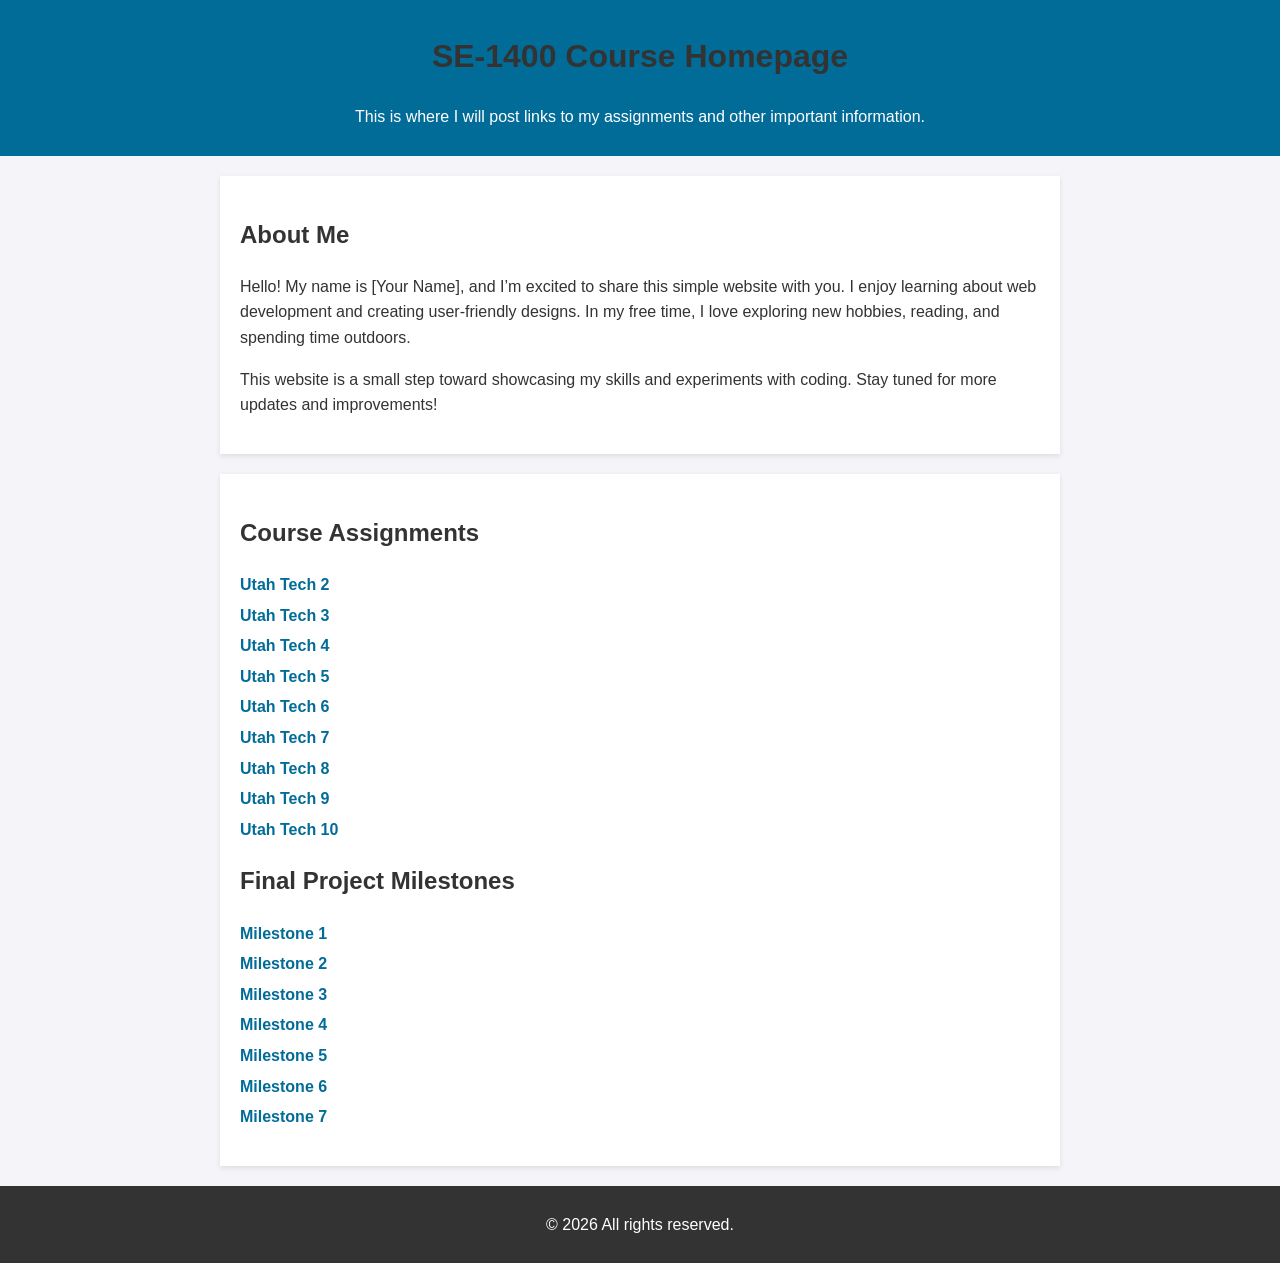
<file: day 1/index.html>
<!DOCTYPE html>
<html lang="en">

<head>
    <meta charset="UTF-8">
    <meta name="viewport" content="width=device-width, initial-scale=1.0">
    <meta name="robots" content="noindex, nofollow">
    <title>SE1400 Assignmnet Files</title>
    <style>
        body {
            font-family: Arial, sans-serif;
            line-height: 1.6;
            margin: 0;
            padding: 0;
            background-color: #f4f4f9;
            color: #333;
        }

        header {
            background: #026c99;
            color: white;
            padding: 10px 0;
            text-align: center;
        }

        section {
            max-width: 800px;
            margin: 20px auto;
            padding: 20px;
            background: white;
            box-shadow: 0 2px 5px rgba(0, 0, 0, 0.1);
        }

        h1,
        h2 {
            color: #333;
        }

        ul {
            list-style: none;
            padding: 0;
        }

        ul li {
            margin: 5px 0;
        }

        ul li a {
            color: #026c99;
            text-decoration: none;
            font-weight: bold;
        }

        ul li a:hover {
            text-decoration: underline;
        }

        footer {
            text-align: center;
            padding: 10px;
            margin-top: 20px;
            background: #333;
            color: white;
        }
    </style>
</head>

<body>
    <header>
        <h1>SE-1400 Course Homepage</h1>
        <p>This is where I will post links to my assignments and other important information.</p>
    </header>
    <section>
        <h2>About Me</h2>
        <p>Hello! My name is [Your Name], and I’m excited to share this simple website with you. I enjoy learning about
            web development and creating user-friendly designs. In my free time, I love exploring new hobbies, reading,
            and spending time outdoors.</p>
        <p>This website is a small step toward showcasing my skills and experiments with coding. Stay tuned for more
            updates and improvements!</p>
    </section>
    <section>
        <h2>Course Assignments</h2>
        <ul>
            <li><a href="utahtech2/index.html">Utah Tech 2</a></li>
            <li><a href="utahtech3/index.html">Utah Tech 3</a></li>
            <li><a href="utahtech4/index.html">Utah Tech 4</a></li>
            <li><a href="utahtech5/index.html">Utah Tech 5</a></li>
            <li><a href="utahtech6/index.html">Utah Tech 6</a></li>
            <li><a href="utahtech7/index.html">Utah Tech 7</a></li>
            <li><a href="utahtech8/index.html">Utah Tech 8</a></li>
            <li><a href="utahtech9/index.html">Utah Tech 9</a></li>
            <li><a href="utahtech10/index.html">Utah Tech 10</a></li>
        </ul>
        <h2>Final Project Milestones</h2>
        <ul>
            <li><a href="milestone1/index.html">Milestone 1</a></li>
            <li><a href="https://www.figma.com/design/">Milestone 2</a></li>
            <li><a href="milestone3/index.html">Milestone 3</a></li>
            <li><a href="milestone4/index.html">Milestone 4</a></li>
            <li><a href="milestone5/index.html">Milestone 5</a></li>
            <li><a href="milestone6/index.html">Milestone 6</a></li>
            <li><a href="milestone7/index.html">Milestone 7</a></li>
        </ul>
    </section>
    <footer>
        <p>&copy; <span id="currentYear"></span> All rights reserved.</p>
    </footer>
    <script>
        document.getElementById('currentYear').textContent = new Date().getFullYear();
    </script>
</body>

</html>
</file>
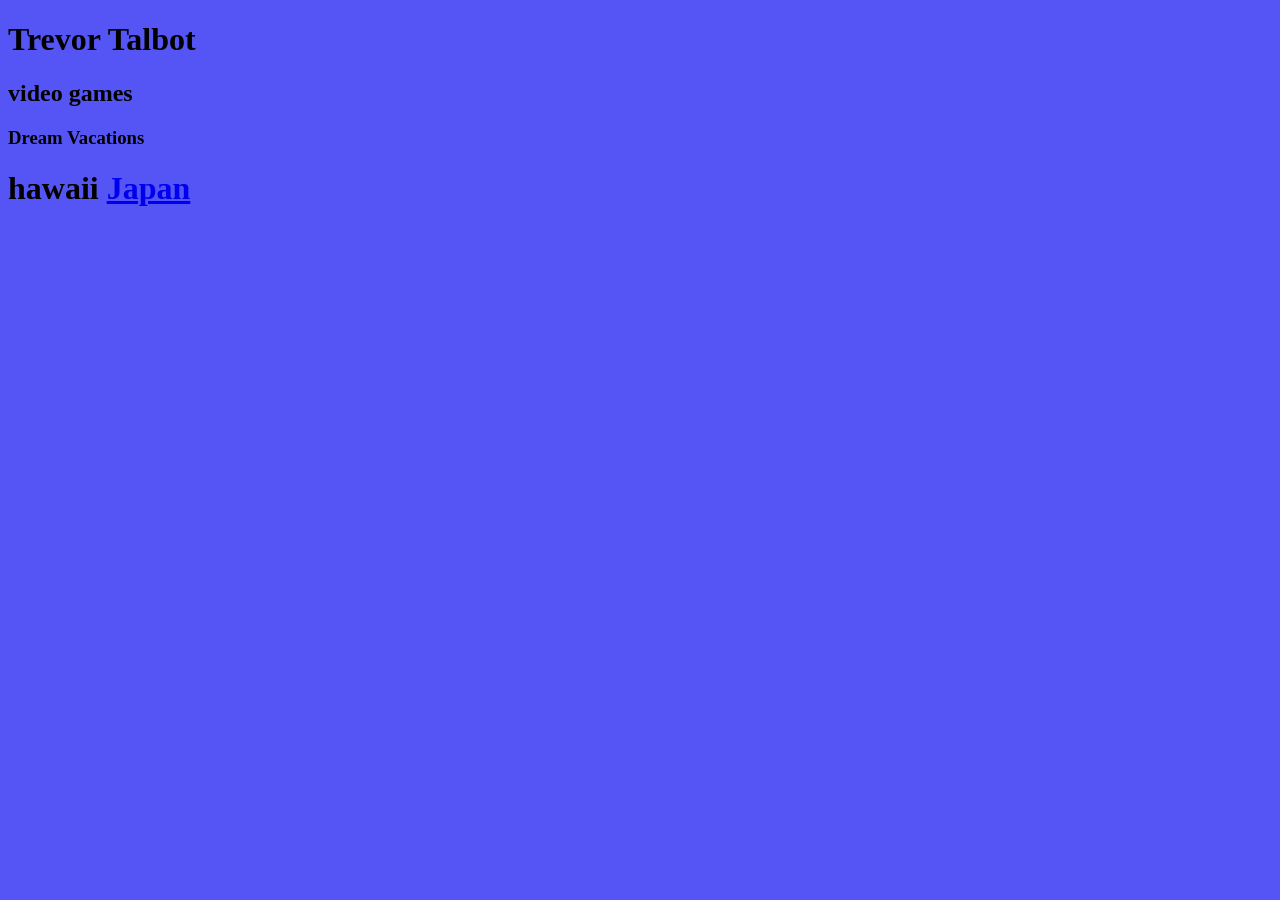
<file: HTML skeleton/index.html>
<!DOCTYPE html>
<html>

<head>
    <title> Trevor Talbot </title>
</head>

<body>
    <h1> Trevor Talbot</h1>
    <h2> video games</h2>
    <h3>Dream Vacations</h3>
    <h1 style="color:rgb(35, 201, 35)>
    <p> i like playing video games on  my pc</p>
    <img src=" HTML skeleton/images/download.jpg" height="100px" width="100px"
    <img src="HTML skeleton/images/pc.jpg" height="100px" width="100px" 
    <img src="HTML skeleton/images/download.jpg" height="100px" width="100px" 
    <img src="HTML skeleton/images/download (1).jpg" height="100px" width="100px" 
    <img src="HTML skeleton/images/download (2).jpg" height="100px" width="100px" <img style="border:1px solid rgb(255, 0, 0)></h1>
    <hr>

<a href=" https://en.wikipedia.org/wiki/Hawaii">hawaii</a>
        <a href="https://en.wikipedia.org/wiki/Japan">Japan</a>

</body>

<body style="background-color:rgb(85, 85, 245)"></body>


</html>
</file>
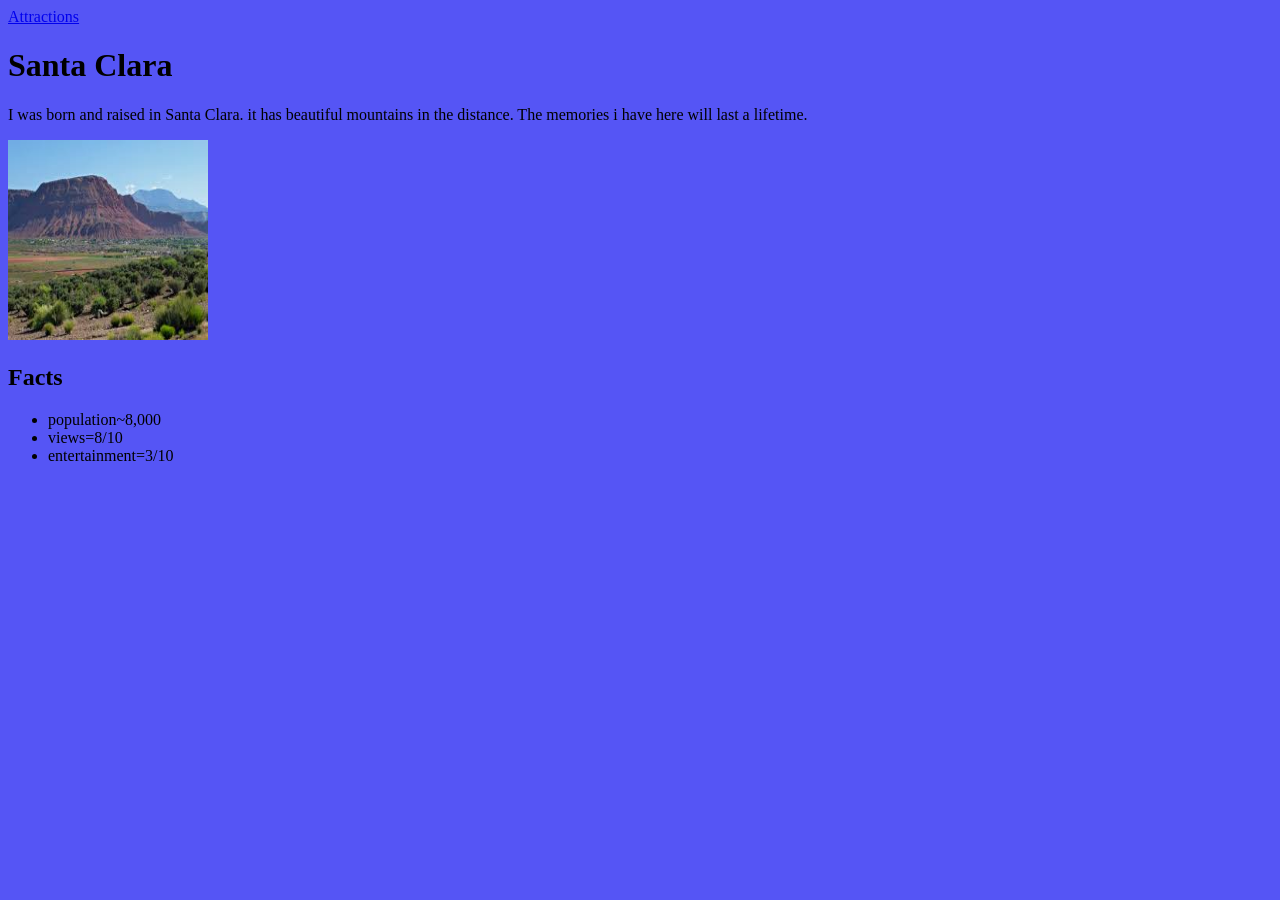
<file: multi page website/index.html>
<!DOCTYPE html>
<html>
<a href="https://27talbotrem.github.io/webdev/multi%20page%20website/attractions">Attractions</a>
<head>
    <title>my hometown</title>
</head>

<body>
    <h1>Santa Clara</h1>
    <p>I was born and raised in Santa Clara. it has beautiful mountains in the distance. The memories i have here will
        last a lifetime.</p>
<img src="images/download (3).jpg" height="200px" width="200px"
<link rel="stylesheet" href="styles.css">
<link rel="attractions" href="https://27talbotrem.github.io/webdev/multi%20page%20website/attractions">
<h2>Facts</h2>
<ul>
    <li>population~8,000</li>
    <li>views=8/10</li>
    <li>entertainment=3/10</li>
</ul>

</body>

<body style="background-color:rgb(85, 85, 245)"></body>

</html>
</file>
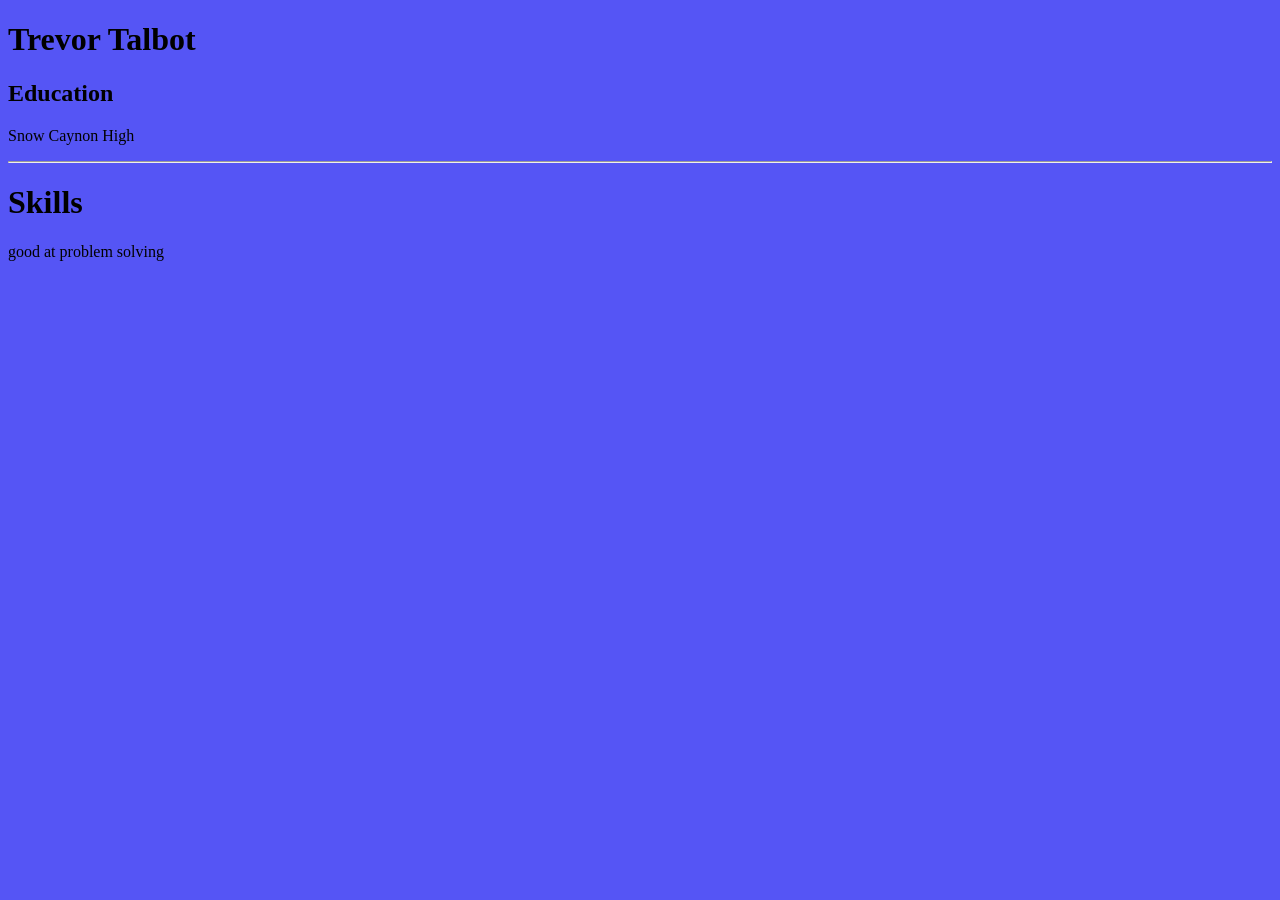
<file: Resume/index.html>
<!DOCTYPE html>
<html>

<head>
    <title>Resume</title>
</head>

<body>
    <h1>Trevor Talbot</h1>
    <h2>Education</h2>
    <p>Snow Caynon High</p>
    <hr>
    <h1>Skills</h1>
    <p>good at problem solving</p>    
</body>

<body style="background-color:rgb(85, 85, 245)"></body>


</html>
</file>
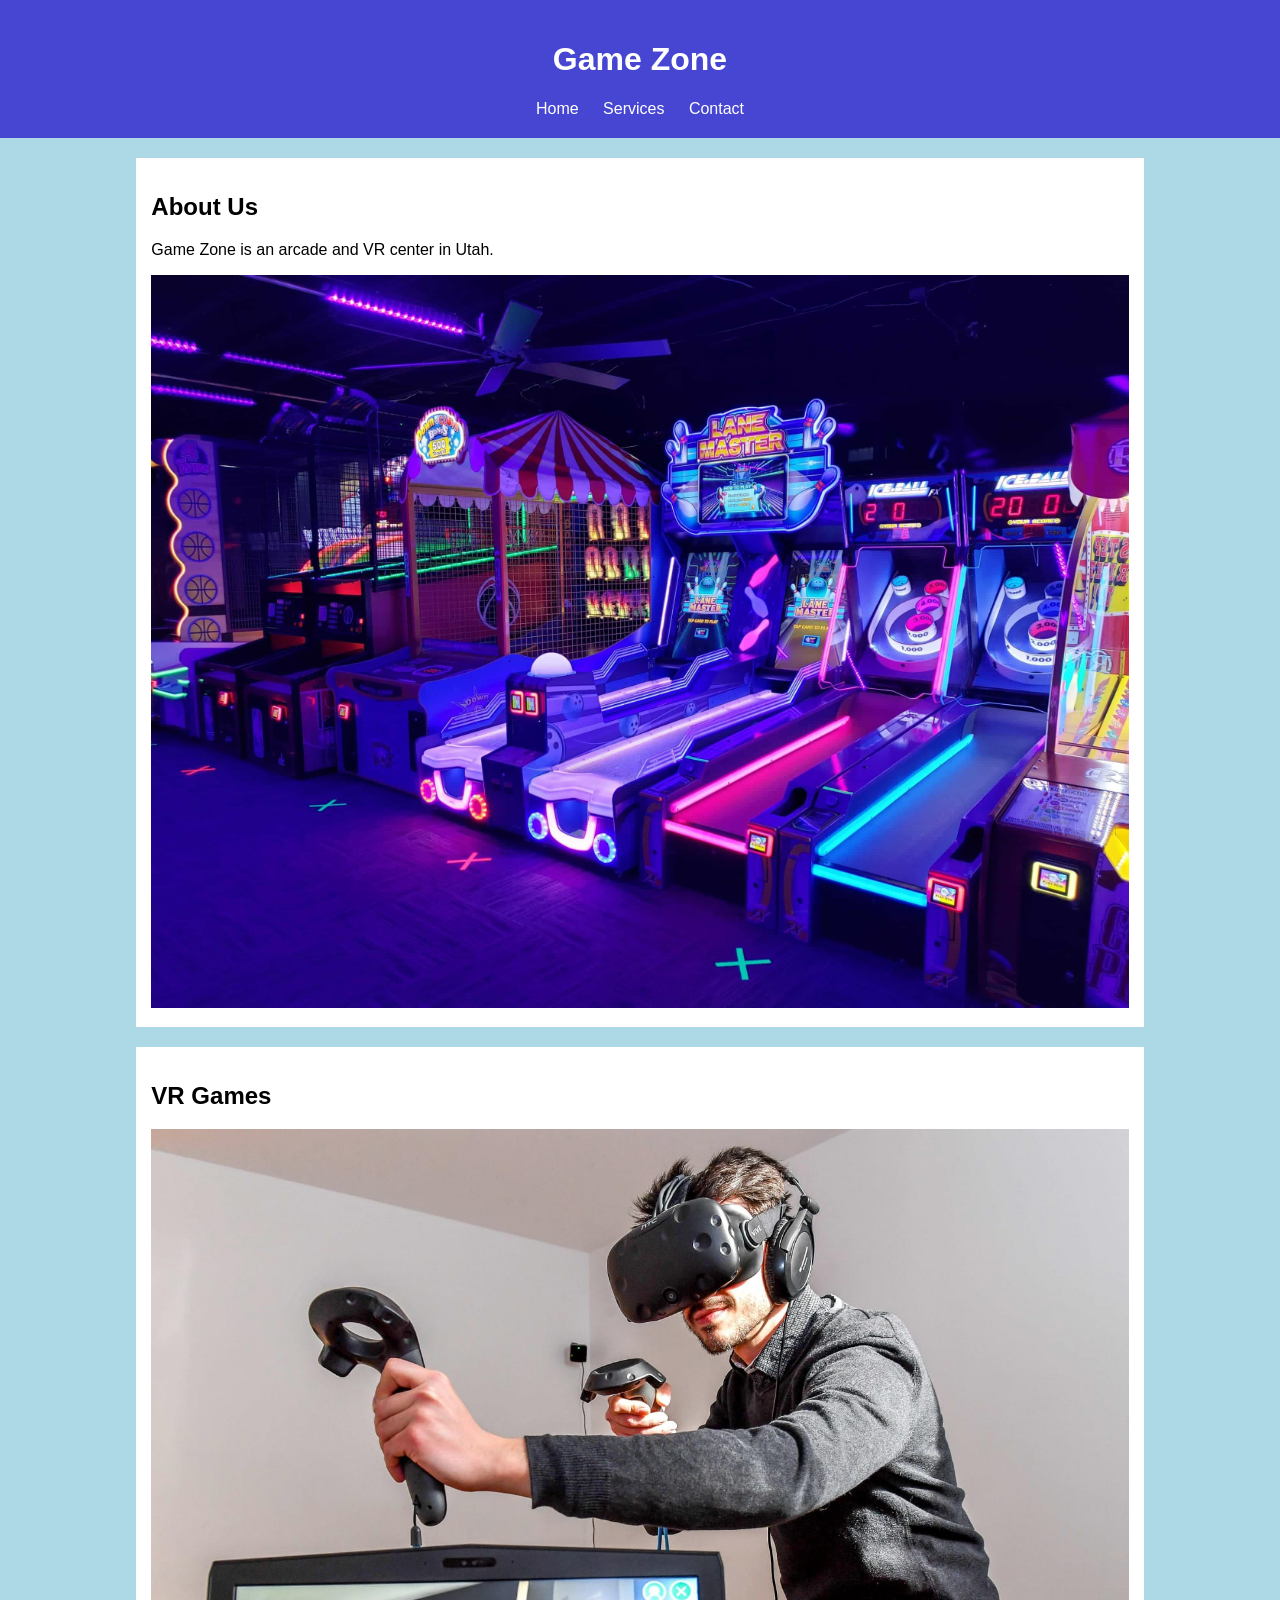
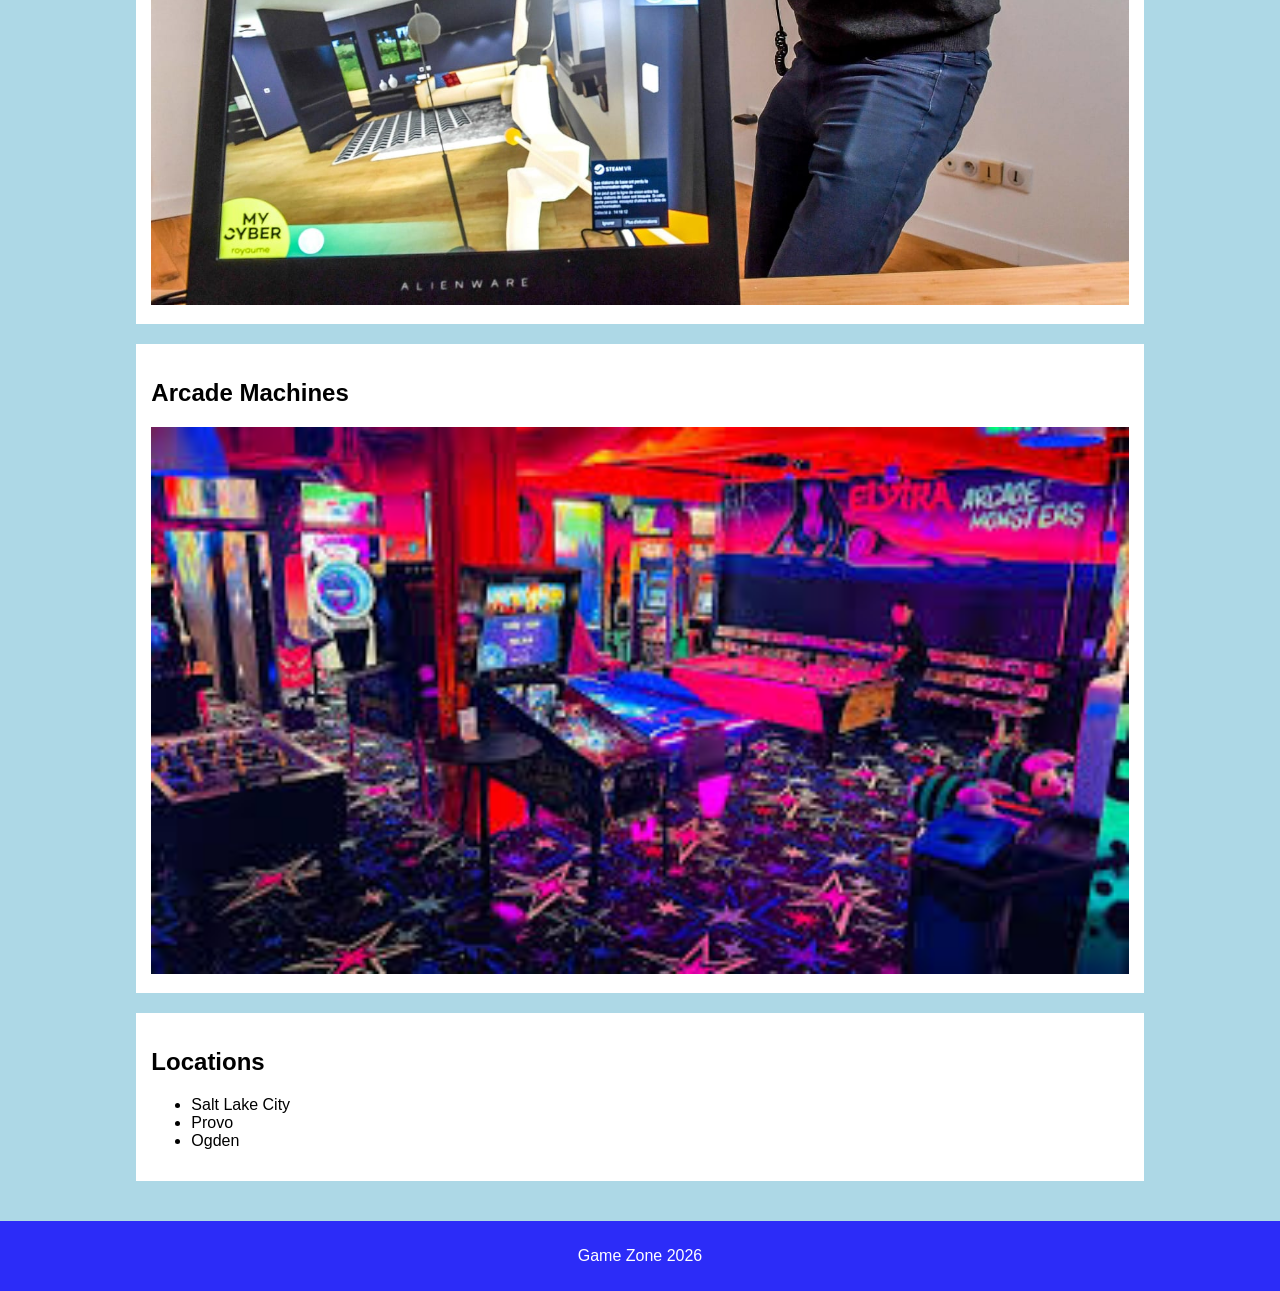
<file: my favorites/micro interactions/index.html>
<!DOCTYPE html>
<html lang="en">
<head>
    <meta charset="UTF-8">
    <meta name="viewport" content="width=device-width, initial-scale=1.0">
    <title>Game Zone</title>
    <link rel="stylesheet" href="style.css">
</head>

<body>

<header>
    <h1 id="home">Game Zone</h1>

    <nav>
        <a href="index.html">Home</a>
        <a href="services.html">Services</a>
        <a href="contact.html">Contact</a>
    </nav>
</header>

<main>

    <section class="box">
        <h2>About Us</h2>

        <p>Game Zone is an arcade and VR center in Utah.</p>

        <img class="pic" src="arcade.jpg" alt="Arcade">
    </section>

    <section class="box">
        <h2>VR Games</h2>

        <img class="pic" src="vr.jpg" alt="VR">
    </section>

    <section class="box">
        <h2>Arcade Machines</h2>

        <img class="pic" src="arcade games.jpg" alt="Games">
    </section>

    <section class="box">
        <h2>Locations</h2>

        <ul>
            <li>Salt Lake City</li>
            <li>Provo</li>
            <li>Ogden</li>
        </ul>
    </section>

</main>

<footer>
    <p>Game Zone 2026</p>
</footer>

</body>
</html>
</file>
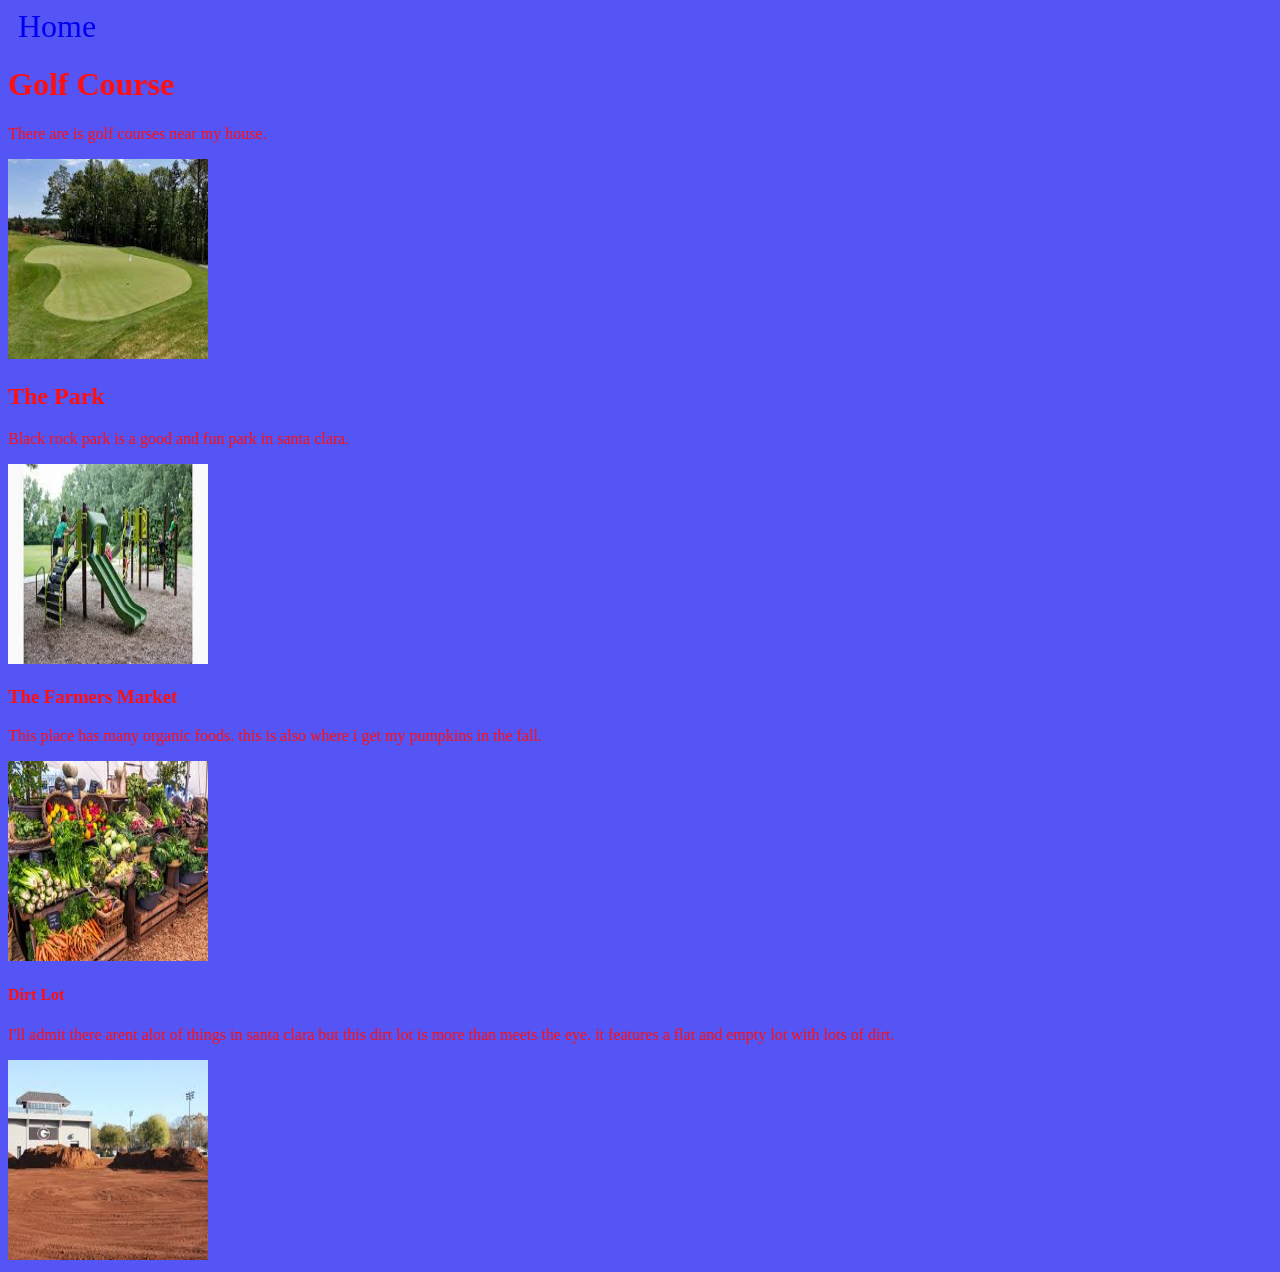
<file: multi page website/attractions.html>
<!DOCTYPE html>
<html>
<a href="https://27talbotrem.github.io/webdev/multi%20page%20website/">Home</a>
<head>
    <title>Attractions</title>
</head>
<class> </class>
<body>
<div>
<h1>Golf Course</h1>
<p>There are is golf courses near my house.</p>
<img src="images/golf.jpg" height="200px" width="200px"
</div>

<div>
<h2>The Park</h2>
<p>Black rock park is a good and fun park in santa clara.</p>
<img src="images/park.jpg" height="200px" width="200px"
</div>

<div>
<h3>The Farmers Market</h3>
<p>This place has many organic foods. this is also where i get my pumpkins in the fall.</p>
<img src="images/farm.jpg" height="200px" width="200px"
</div>

<div>
<h4>Dirt Lot</h4>
<p>I'll admit there arent alot of things in santa clara but this dirt lot is more than meets the eye. it features a flat and empty lot with lots of dirt.</p>
<img src="images/dirt.jpg" height="200px" width="200px"
</div>

</body>
<body style="background-color:rgb(85, 85, 245)"></body>
<link rel="stylesheet" href="styles.css">

</html>
</file>
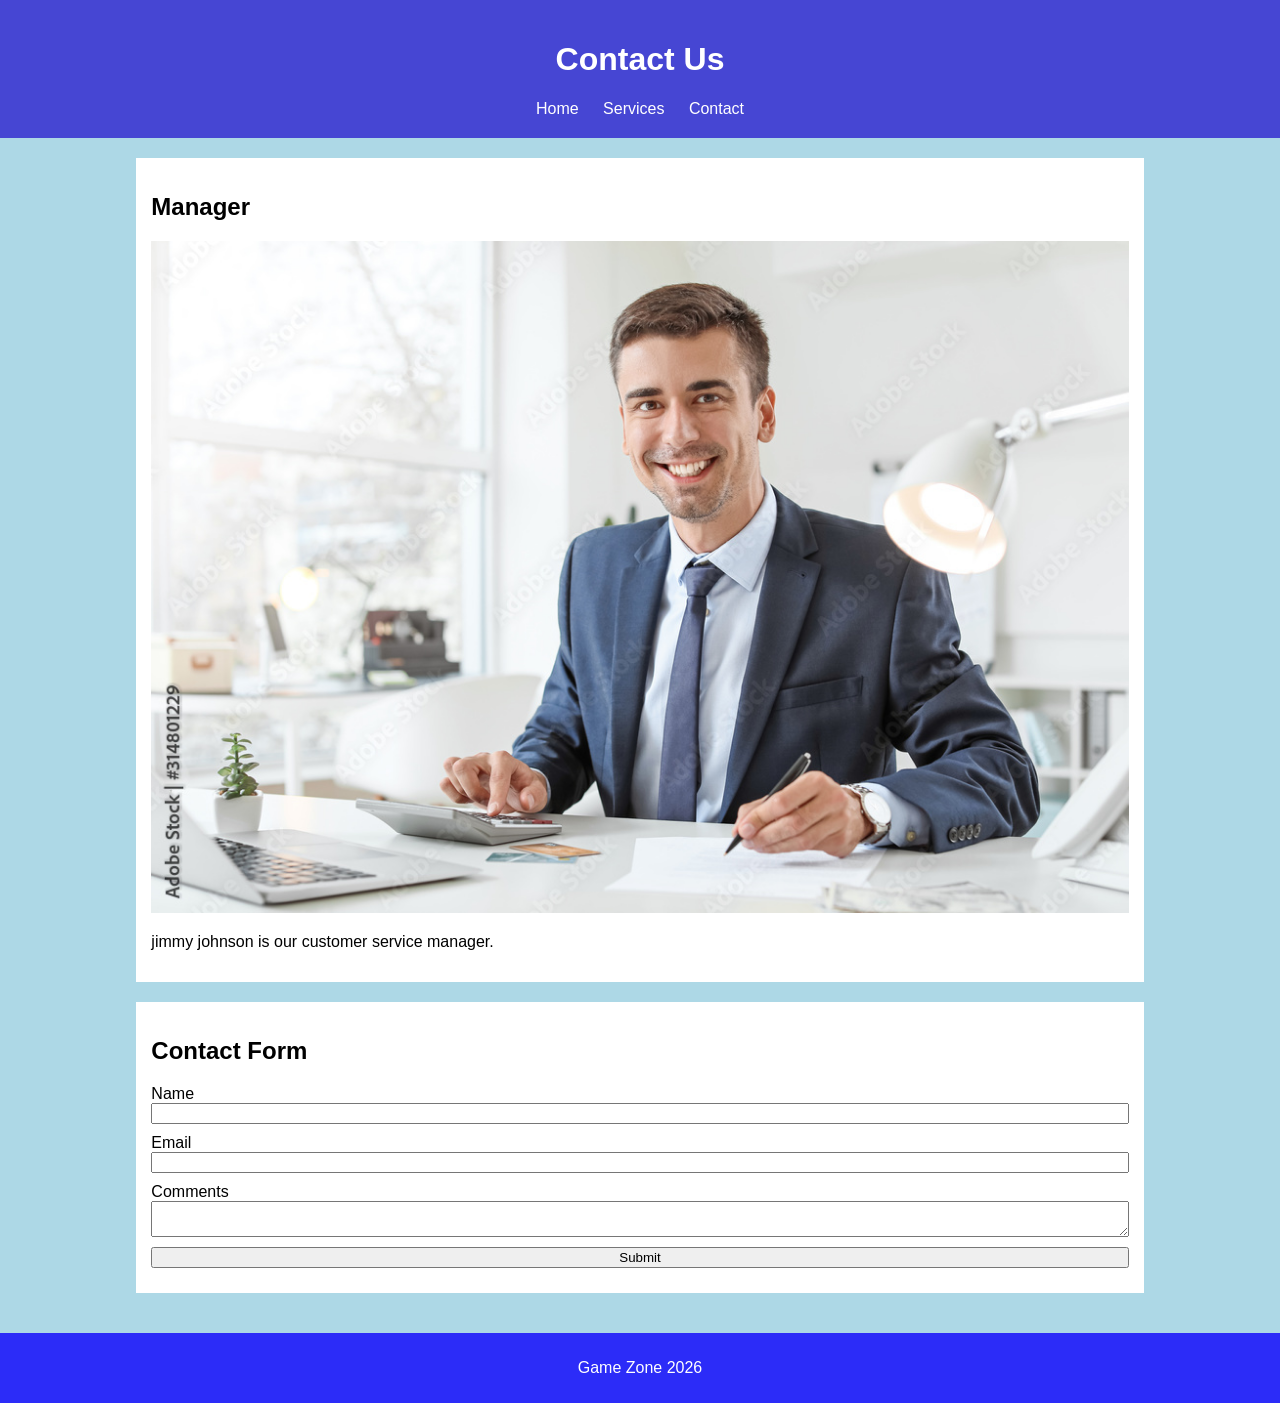
<file: my favorites/micro interactions/contact.html>
<!DOCTYPE html>
<html lang="en">
<head>
    <meta charset="UTF-8">
    <meta name="viewport" content="width=device-width, initial-scale=1.0">
    <title>Contact</title>
    <link rel="stylesheet" href="style.css">
</head>

<body>

<header>
    <h1 id="contact">Contact Us</h1>

    <nav>
        <a href="index.html">Home</a>
        <a href="services.html">Services</a>
        <a href="contact.html">Contact</a>
    </nav>
</header>

<main>

    <section class="box">
        <h2>Manager</h2>

        <img class="pic" src="manager.jpg" alt="Manager">

        <p>jimmy johnson is our customer service manager.</p>
    </section>

    <section class="box">
        <h2>Contact Form</h2>

        <form>

            <label for="name">Name</label>
            <input type="text" id="name">

            <label for="email">Email</label>
            <input type="email" id="email">

            <label for="comments">Comments</label>
            <textarea id="comments"></textarea>

            <input type="submit" value="Submit">

        </form>
    </section>

</main>

<footer>
    <p>Game Zone 2026</p>
</footer>

</body>
</html>
</file>
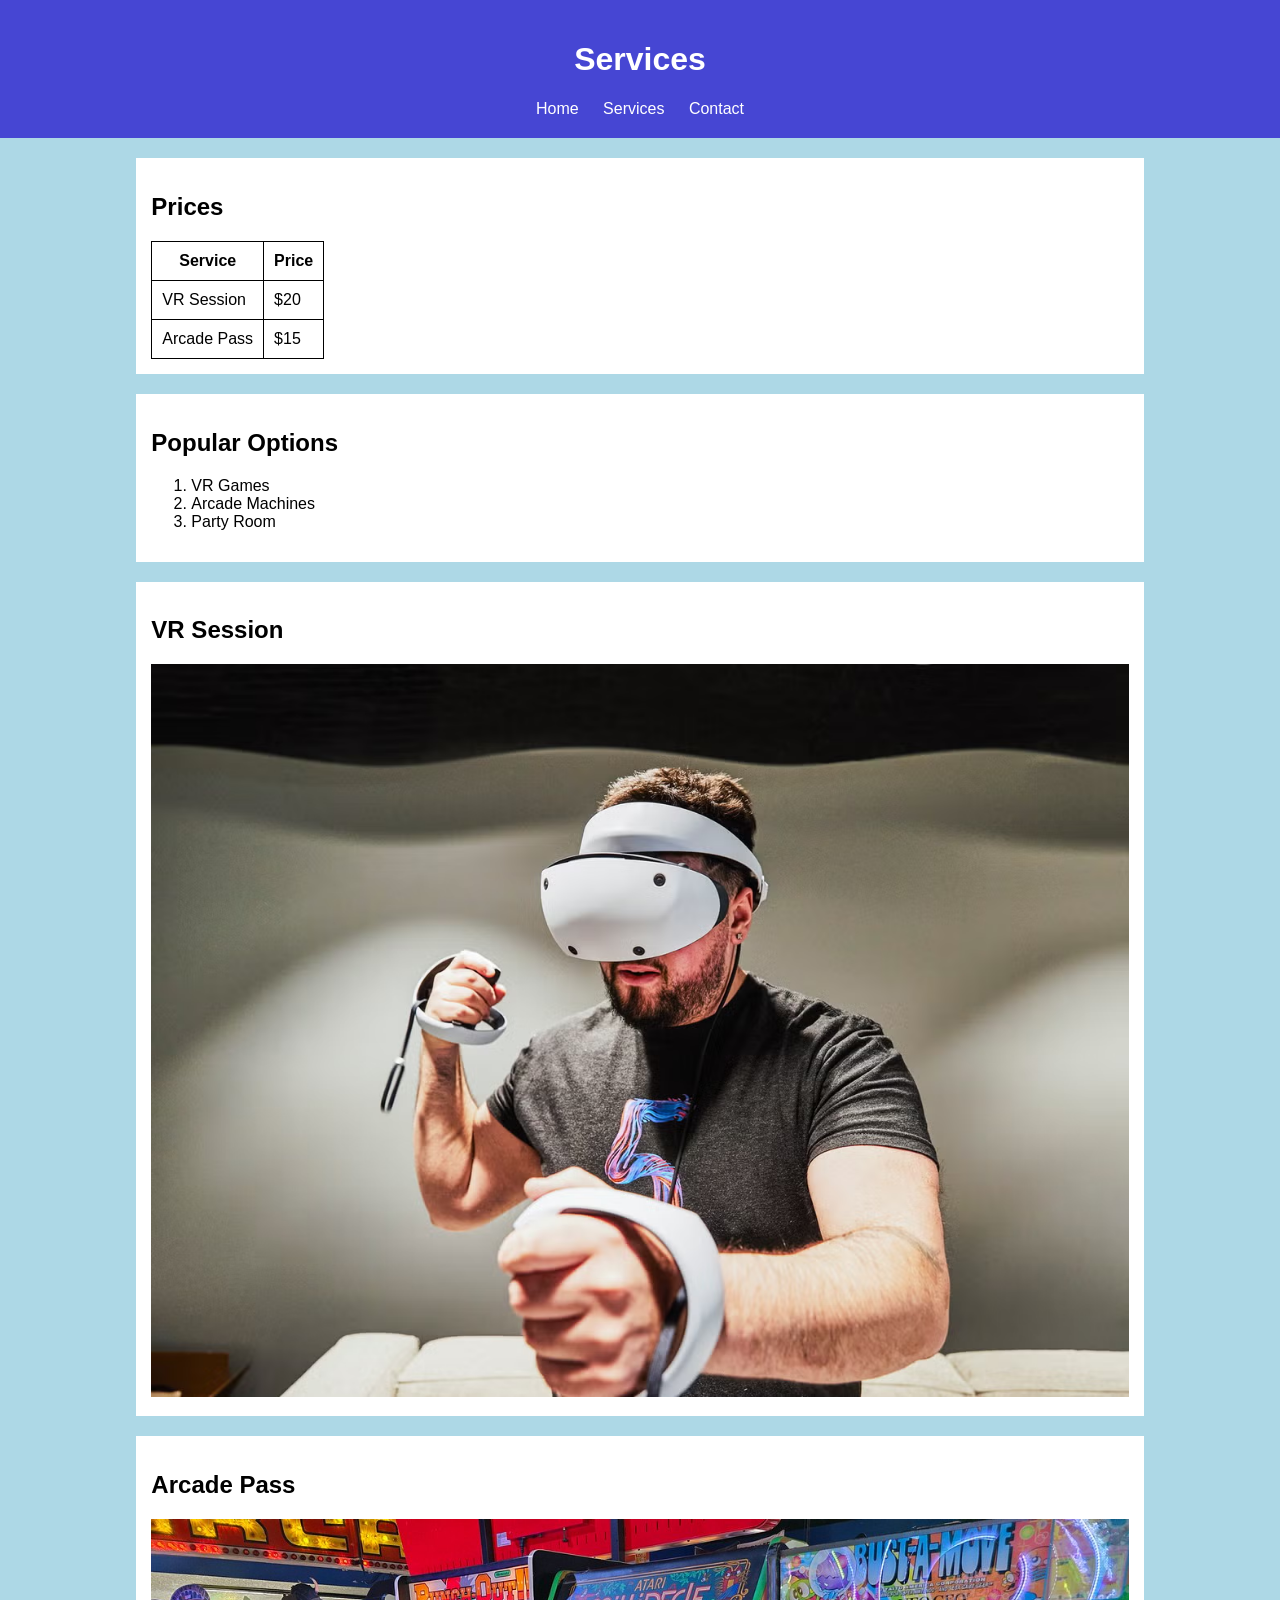
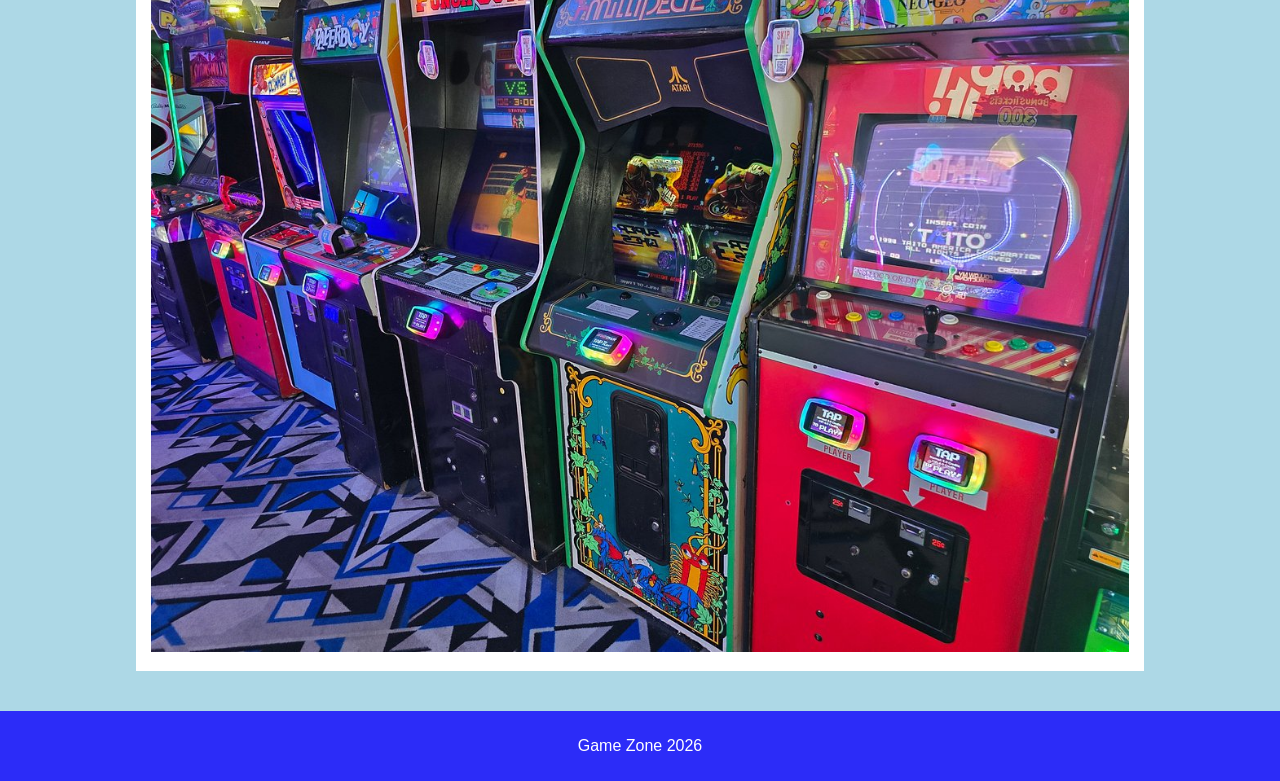
<file: my favorites/micro interactions/services.html>
<!DOCTYPE html>
<html lang="en">
<head>
    <meta charset="UTF-8">
    <meta name="viewport" content="width=device-width, initial-scale=1.0">
    <title>Services</title>
    <link rel="stylesheet" href="style.css">
</head>

<body>

<header>
    <h1 id="services">Services</h1>

    <nav>
        <a href="index.html">Home</a>
        <a href="services.html">Services</a>
        <a href="contact.html">Contact</a>
    </nav>
</header>

<main>

    <section class="box">
        <h2>Prices</h2>

        <table>
            <tr>
                <th>Service</th>
                <th>Price</th>
            </tr>

            <tr>
                <td>VR Session</td>
                <td>$20</td>
            </tr>

            <tr>
                <td>Arcade Pass</td>
                <td>$15</td>
            </tr>
        </table>
    </section>

    <section class="box">
        <h2>Popular Options</h2>

        <ol>
            <li>VR Games</li>
            <li>Arcade Machines</li>
            <li>Party Room</li>
        </ol>
    </section>

    <section class="box">
        <h2>VR Session</h2>

        <img class="pic" src="vr session.avif" alt="VR">
    </section>

    <section class="box">
        <h2>Arcade Pass</h2>

        <img class="pic" src="arcade pass.jpg" alt="Arcade">
    </section>

</main>

<footer>
    <p>Game Zone 2026</p>
</footer>

</body>
</html>
</file>
<file: multi page website/styles.css>
img {
    width: 200px;
}

.section {
    border: 1px solid black
    padding: 10px;
}

body {
    text-decoration-color: crimson;
    background-color: aquamarine;
    color: rgb(255, 15, 15);
}

a {
    text-decoration: none;
    font-size: 32px;
    border: 1px;
    border-radius: 5px;
    padding: 10px;}

.nva li{
    margin: 10px;
    display: inline;
}
.nav ul {
    margin: 10px;
    list-style-type: none;
    display: none;
}
</file>
<file: my favorites/micro interactions/style.css>
body {
    margin: 0;
    font-family: Arial;

    display: grid;
    grid-template-columns: 1fr 3fr 3fr 3fr 1fr;

    background-color: lightblue;
}

header {
    grid-column: 1 / 6;
    text-align: center;
    background-color: rgb(70, 70, 211);
    color: white;
    padding: 20px;
}

main {
    grid-column: 2 / 5;
    padding: 20px;
}

footer {
    grid-column: 1 / 6;
    text-align: center;
    background-color: rgb(44, 44, 248);
    color: white;
    padding: 10px;
}

nav a {
    color: white;
    text-decoration: none;
    margin: 10px;
}

nav a:hover {
    color: yellow;
}

nav a:active {
    color: red;
}

.box {
    background-color: white;
    padding: 15px;
    margin-bottom: 20px;
}

.pic {
    width: 100%;
}

table, th, td {
    border: 1px solid black;
    border-collapse: collapse;
    padding: 10px;
}

form {
    display: flex;
    flex-direction: column;
}

input,
textarea {
    margin-bottom: 10px;
}
</file>
